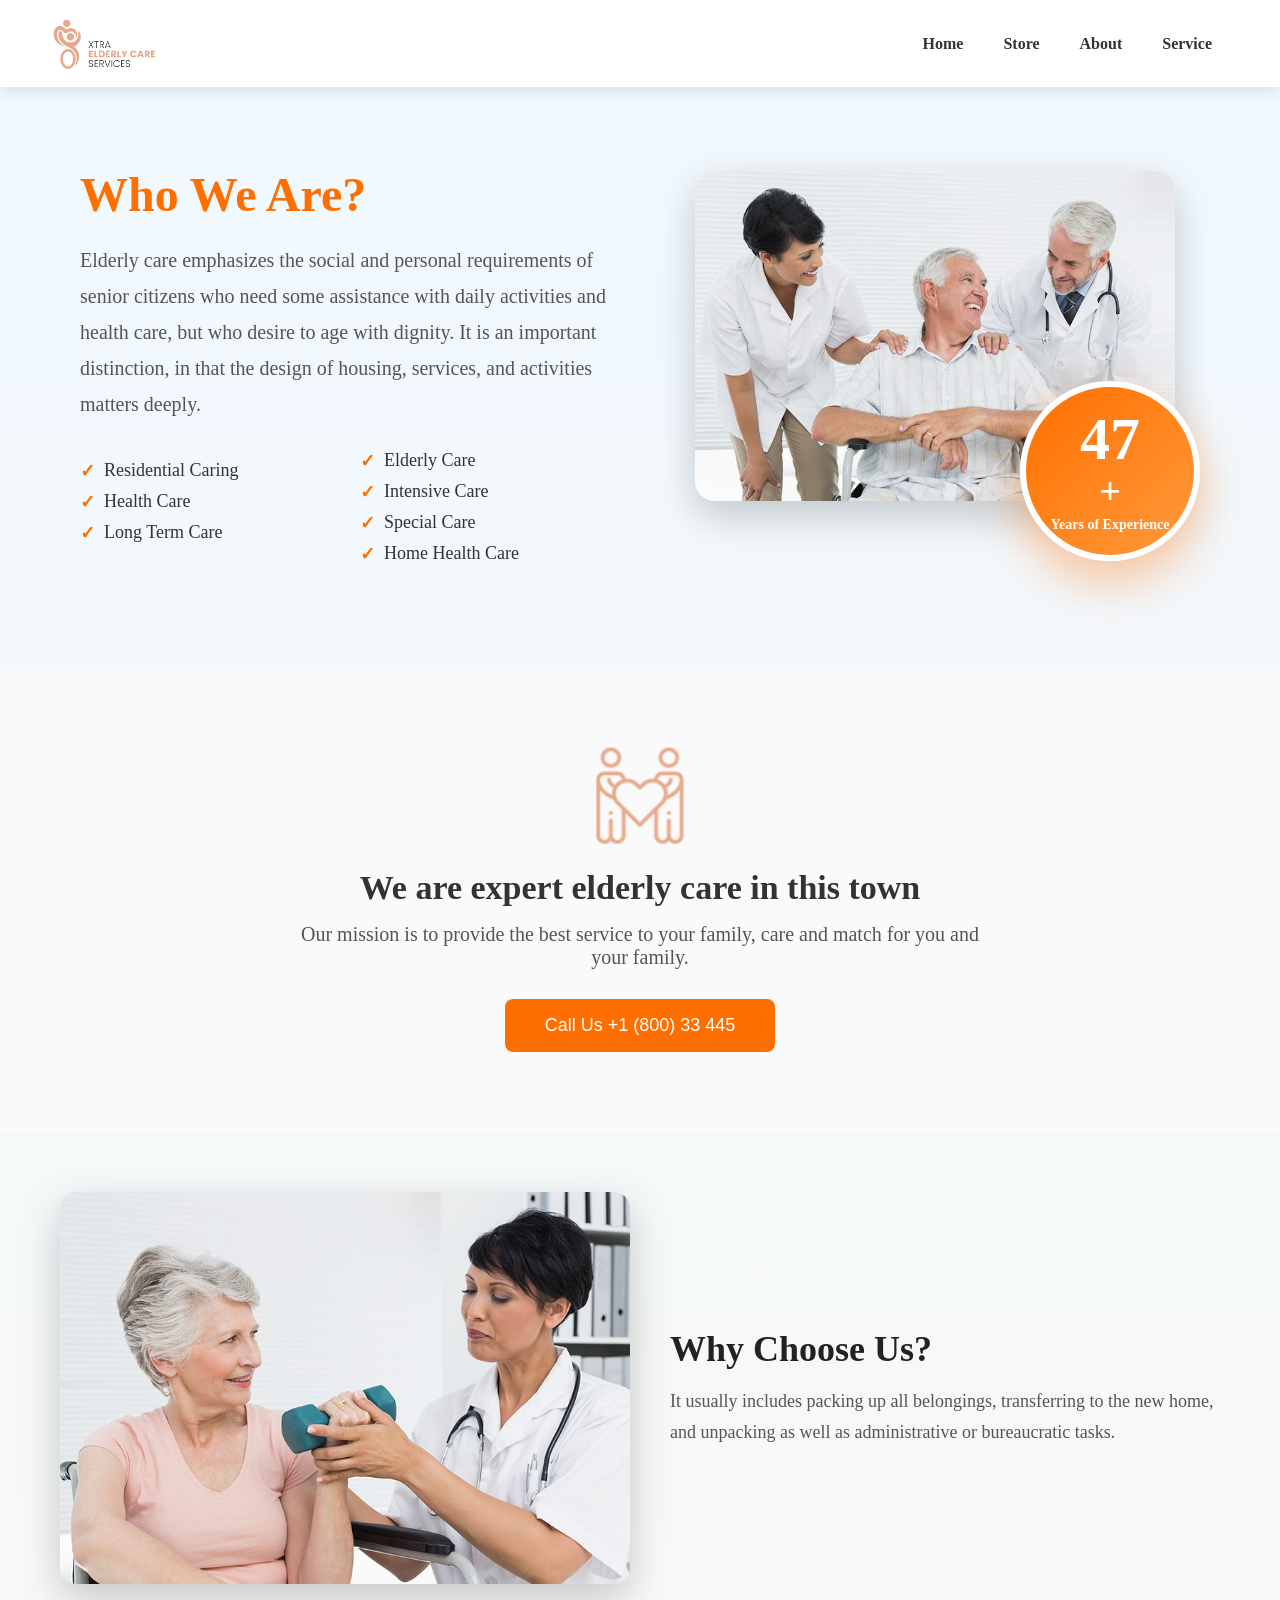
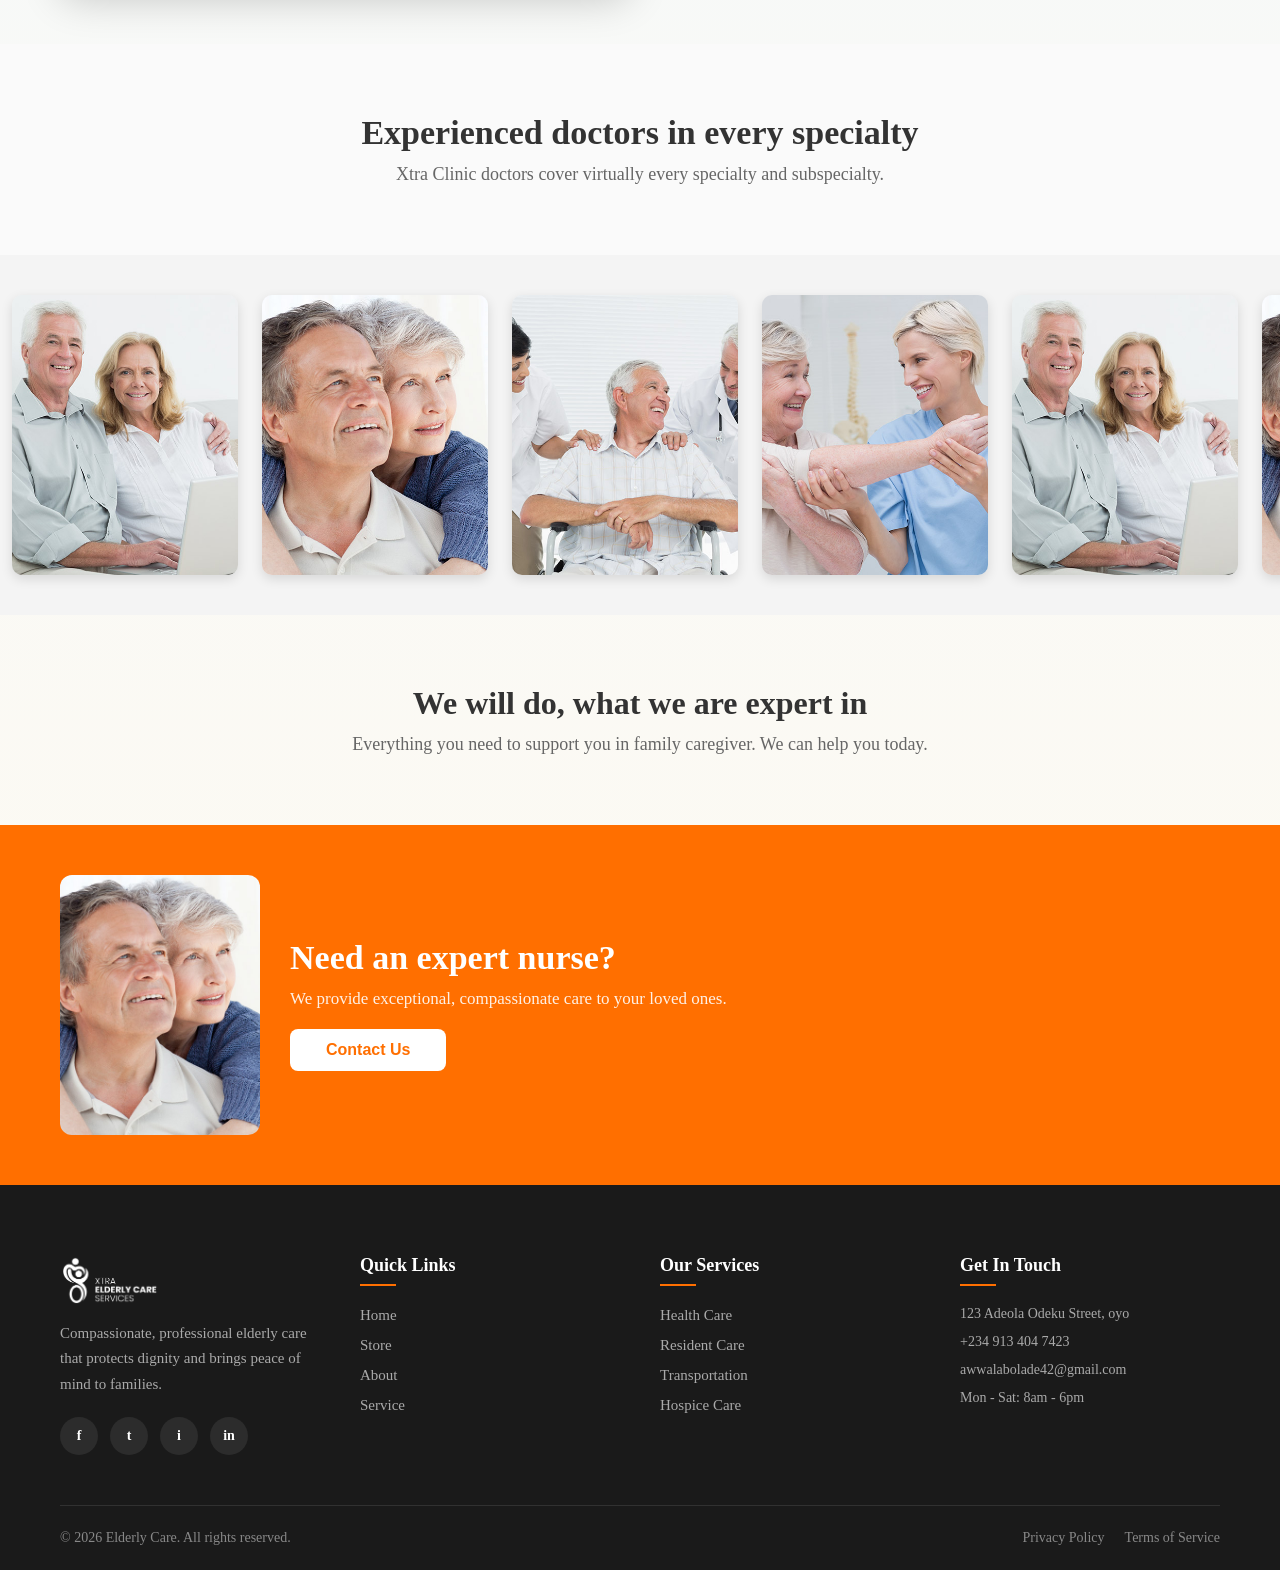
<file: about.html>
<!DOCTYPE html>
<html lang="en">
<head>
    <meta charset="UTF-8">
    <meta name="viewport" content="width=device-width, initial-scale=1.0">
    <title>About Us - Elderly Care</title>
    <link rel="stylesheet" href="about.css">
</head>
<body>

    <!-- Navbar -->
    <nav class="navbar">
        <img src="asset/logo.png" alt="Logo" class="logo">
        <button class="menu-toggle" aria-label="Toggle menu">&#9776;</button>
        <div class="nav-links">
            <a href="./index.html">Home</a>
            <a href="./store.html">Store</a>
            <a href="./about.html">About</a>
            <a href="./service.html">Service</a>
        </div>
    </nav>

    <!-- About Section -->
    <section class="about_sec">
        <div class="about_content">
            <h2>Who We Are?</h2>
            <p>
                Elderly care emphasizes the social and personal requirements of senior citizens who need some assistance with daily activities and health care, but who desire to age with dignity.
                It is an important distinction, in that the design of housing, services, and activities matters deeply.
            </p>
            <ul class="services-list">
                <li>Residential Caring</li>
                <li>Health Care</li>
                <li>Long Term Care</li>
                <li>Elderly Care</li>
                <li>Intensive Care</li>
                <li>Special Care</li>
                <li>Home Health Care</li>
            </ul>
        </div>

        <!-- Image + Badge -->
        <div class="about_image_wrapper">
            <img src="asset/p10.jpg" alt="Elderly Care Team" class="about_img">
            <div class="years_badge">
                <span class="years_number">47</span><span class="plus">+</span>
                <p>Years of Experience</p>
            </div>
        </div>
    </section>

    <!-- Expert Section -->
    <section class="expert">
        <img src="asset/icon11.png" alt="Expert Icon">
        <h1>We are expert elderly care in this town</h1>
        <p>Our mission is to provide the best service to your family, care and match for you and your family.</p>
        <button class="call-btn">Call Us +1 (800) 33 445</button>
    </section>

    <!-- Why Choose Us -->
    <div class="choose_for_us">
        <div class="choose_img">
            <img src="asset/p9.jpg" alt="Why Choose Us">
        </div>
        <div class="choose_text">
            <h1>Why Choose Us?</h1>
            <p>It usually includes packing up all belongings, transferring to the new home, and unpacking as well as administrative or bureaucratic tasks.</p>
        </div>
    </div>

    <!-- Experienced Doctors -->
    <div class="doctor_section">
        <h1>Experienced doctors in every specialty</h1>
        <p>Xtra Clinic doctors cover virtually every specialty and subspecialty.</p>
    </div>

    <!-- Scrolling Album -->
    <div class="album_container">
        <div class="album_track">
            <div class="album_item"><img src="asset/p7.jpg" alt="Care 1"></div>
            <div class="album_item"><img src="asset/p8.jpg" alt="Care 2"></div>
            <div class="album_item"><img src="asset/p10.jpg" alt="Care 3"></div>
            <div class="album_item"><img src="asset/p5.jpg" alt="Care 4"></div>
            <!-- Duplicated for seamless loop -->
            <div class="album_item"><img src="asset/p7.jpg" alt="Care 1"></div>
            <div class="album_item"><img src="asset/p8.jpg" alt="Care 2"></div>
            <div class="album_item"><img src="asset/p10.jpg" alt="Care 3"></div>
            <div class="album_item"><img src="asset/p5.jpg" alt="Care 4"></div>
        </div>
    </div>

    <!-- We Are Expert -->
    <section class="we_o_expert">
        <h1>We will do, what we are expert in</h1>
        <p>Everything you need to support you in family caregiver. We can help you today.</p>
    </section>

    <!-- Expert Nurse CTA -->
    <div class="expert_nurse">
        <img src="asset/p8.jpg" alt="Expert Nurse">
        <div class="expert_header">
            <h2>Need an expert nurse?</h2>
            <p>We provide exceptional, compassionate care to your loved ones.</p>
            <button>Contact Us</button>
        </div>
    </div>

    <!-- Footer -->
    <footer class="site-footer">
        <div class="footer-top">
            <div class="footer-col footer-brand">
                <img src="asset/logo.png" alt="Logo" class="footer-logo">
                <p>Compassionate, professional elderly care that protects dignity and brings peace of mind to families.</p>
                <div class="footer-social">
                    <a href="#" aria-label="Facebook">f</a>
                    <a href="#" aria-label="Twitter">t</a>
                    <a href="#" aria-label="Instagram">i</a>
                    <a href="#" aria-label="LinkedIn">in</a>
                </div>
            </div>

            <div class="footer-col">
                <h3>Quick Links</h3>
                <ul>
                    <li><a href="./index.html">Home</a></li>
                    <li><a href="./store.html">Store</a></li>
                    <li><a href="./about.html">About</a></li>
                    <li><a href="./service.html">Service</a></li>
                </ul>
            </div>

            <div class="footer-col">
                <h3>Our Services</h3>
                <ul>
                    <li><a href="#">Health Care</a></li>
                    <li><a href="#">Resident Care</a></li>
                    <li><a href="#">Transportation</a></li>
                    <li><a href="#">Hospice Care</a></li>
                </ul>
            </div>

            <div class="footer-col">
                <h3>Get In Touch</h3>
                <ul class="footer-contact">
                     <li> 123 Adeola Odeku Street, oyo</li>
                    <li> +234 913 404 7423</li>
                    <li> awwalabolade42@gmail.com</li>
                    <li> Mon - Sat: 8am - 6pm</li>
                </ul>
            </div>
        </div>

        <div class="footer-bottom">
            <p>&copy; <span id="year"></span> Elderly Care. All rights reserved.</p>
            <div class="footer-legal">
                <a href="#">Privacy Policy</a>
                <a href="#">Terms of Service</a>
            </div>
        </div>
    </footer>

    <script>
        // Mobile menu toggle
        document.getElementById('year').textContent = new Date().getFullYear();
        const toggle = document.querySelector('.menu-toggle');
        const navLinks = document.querySelector('.nav-links');
        toggle.addEventListener('click', () => navLinks.classList.toggle('open'));
    </script>


</body>
</html>
</file>
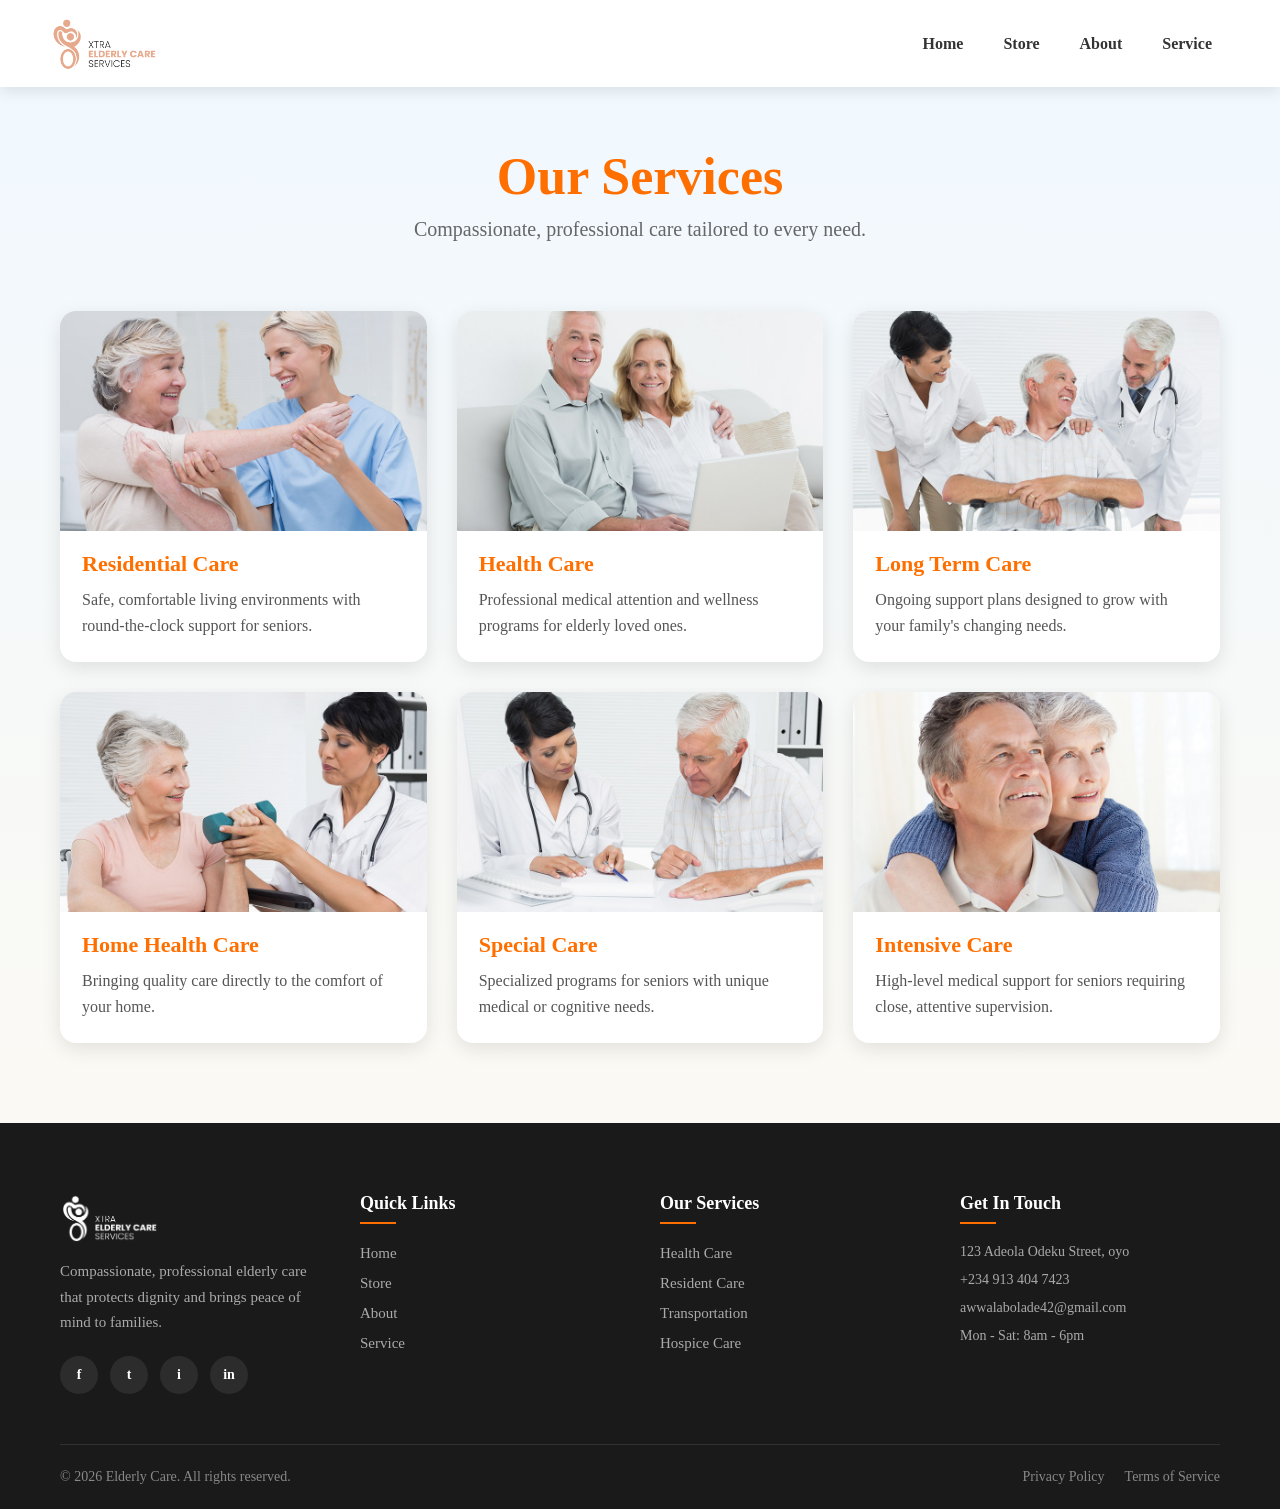
<file: service.html>
<!DOCTYPE html>
<html lang="en">
<head>
    <meta charset="UTF-8">
    <meta name="viewport" content="width=device-width, initial-scale=1.0">
    <title>Services - Elderly Care</title>
    <link rel="stylesheet" href="./service.css">
</head>
<body>

    <!-- Navbar -->
    <nav class="navbar">
        <img src="asset/logo.png" alt="Logo" class="logo">
        <button class="menu-toggle" aria-label="Toggle menu">&#9776;</button>
        <div class="nav-links">
            <a href="./index.html">Home</a>
            <a href="./store.html">Store</a>
            <a href="./about.html">About</a>
            <a href="./service.html">Service</a>
        </div>
    </nav>

    <!-- Page Header -->
    <div class="page-header">
        <h1>Our Services</h1>
        <p>Compassionate, professional care tailored to every need.</p>
    </div>

    <!-- Service Cards Grid -->
    <section class="services_section">

        <div class="service_card">
            <div class="service_img">
                <img src="asset/p5.jpg" alt="Residential Care">
            </div>
            <div class="service_info">
                <h2>Residential Care</h2>
                <p>Safe, comfortable living environments with round-the-clock support for seniors.</p>
            </div>
        </div>

        <div class="service_card">
            <div class="service_img">
                <img src="asset/p7.jpg" alt="Health Care">
            </div>
            <div class="service_info">
                <h2>Health Care</h2>
                <p>Professional medical attention and wellness programs for elderly loved ones.</p>
            </div>
        </div>

        <div class="service_card">
            <div class="service_img">
                <img src="asset/p10.jpg" alt="Long Term Care">
            </div>
            <div class="service_info">
                <h2>Long Term Care</h2>
                <p>Ongoing support plans designed to grow with your family's changing needs.</p>
            </div>
        </div>

        <div class="service_card">
            <div class="service_img">
                <img src="asset/p9.jpg" alt="Home Health Care">
            </div>
            <div class="service_info">
                <h2>Home Health Care</h2>
                <p>Bringing quality care directly to the comfort of your home.</p>
            </div>
        </div>

        <div class="service_card">
            <div class="service_img">
                <img src="asset/p6.jpg" alt="Special Care">
            </div>
            <div class="service_info">
                <h2>Special Care</h2>
                <p>Specialized programs for seniors with unique medical or cognitive needs.</p>
            </div>
        </div>

        <div class="service_card">
            <div class="service_img">
                <img src="asset/p8.jpg" alt="Intensive Care">
            </div>
            <div class="service_info">
                <h2>Intensive Care</h2>
                <p>High-level medical support for seniors requiring close, attentive supervision.</p>
            </div>
        </div>

    </section>

    <!-- Expert Nurse CTA -->
    <!-- Footer -->
    <footer class="site-footer">
        <div class="footer-top">
            <div class="footer-col footer-brand">
                <img src="asset/logo.png" alt="Logo" class="footer-logo">
                <p>Compassionate, professional elderly care that protects dignity and brings peace of mind to families.</p>
                <div class="footer-social">
                    <a href="#" aria-label="Facebook">f</a>
                    <a href="#" aria-label="Twitter">t</a>
                    <a href="#" aria-label="Instagram">i</a>
                    <a href="#" aria-label="LinkedIn">in</a>
                </div>
            </div>

            <div class="footer-col">
                <h3>Quick Links</h3>
                <ul>
                    <li><a href="./index.html">Home</a></li>
                    <li><a href="./store.html">Store</a></li>
                    <li><a href="./about.html">About</a></li>
                    <li><a href="./service.html">Service</a></li>
                </ul>
            </div>

            <div class="footer-col">
                <h3>Our Services</h3>
                <ul>
                    <li><a href="#">Health Care</a></li>
                    <li><a href="#">Resident Care</a></li>
                    <li><a href="#">Transportation</a></li>
                    <li><a href="#">Hospice Care</a></li>
                </ul>
            </div>

            <div class="footer-col">
                <h3>Get In Touch</h3>
                <ul class="footer-contact">
                     <li> 123 Adeola Odeku Street, oyo</li>
                    <li> +234 913 404 7423</li>
                    <li> awwalabolade42@gmail.com</li>
                    <li> Mon - Sat: 8am - 6pm</li>
                </ul>
            </div>
        </div>

        <div class="footer-bottom">
            <p>&copy; <span id="year"></span> Elderly Care. All rights reserved.</p>
            <div class="footer-legal">
                <a href="#">Privacy Policy</a>
                <a href="#">Terms of Service</a>
            </div>
        </div>
    </footer>

    <script>
        // Mobile menu toggle
        document.getElementById('year').textContent = new Date().getFullYear();
        const toggle = document.querySelector('.menu-toggle');
        const navLinks = document.querySelector('.nav-links');
        toggle.addEventListener('click', () => navLinks.classList.toggle('open'));
    </script>


    
</body>
</html>
</file>
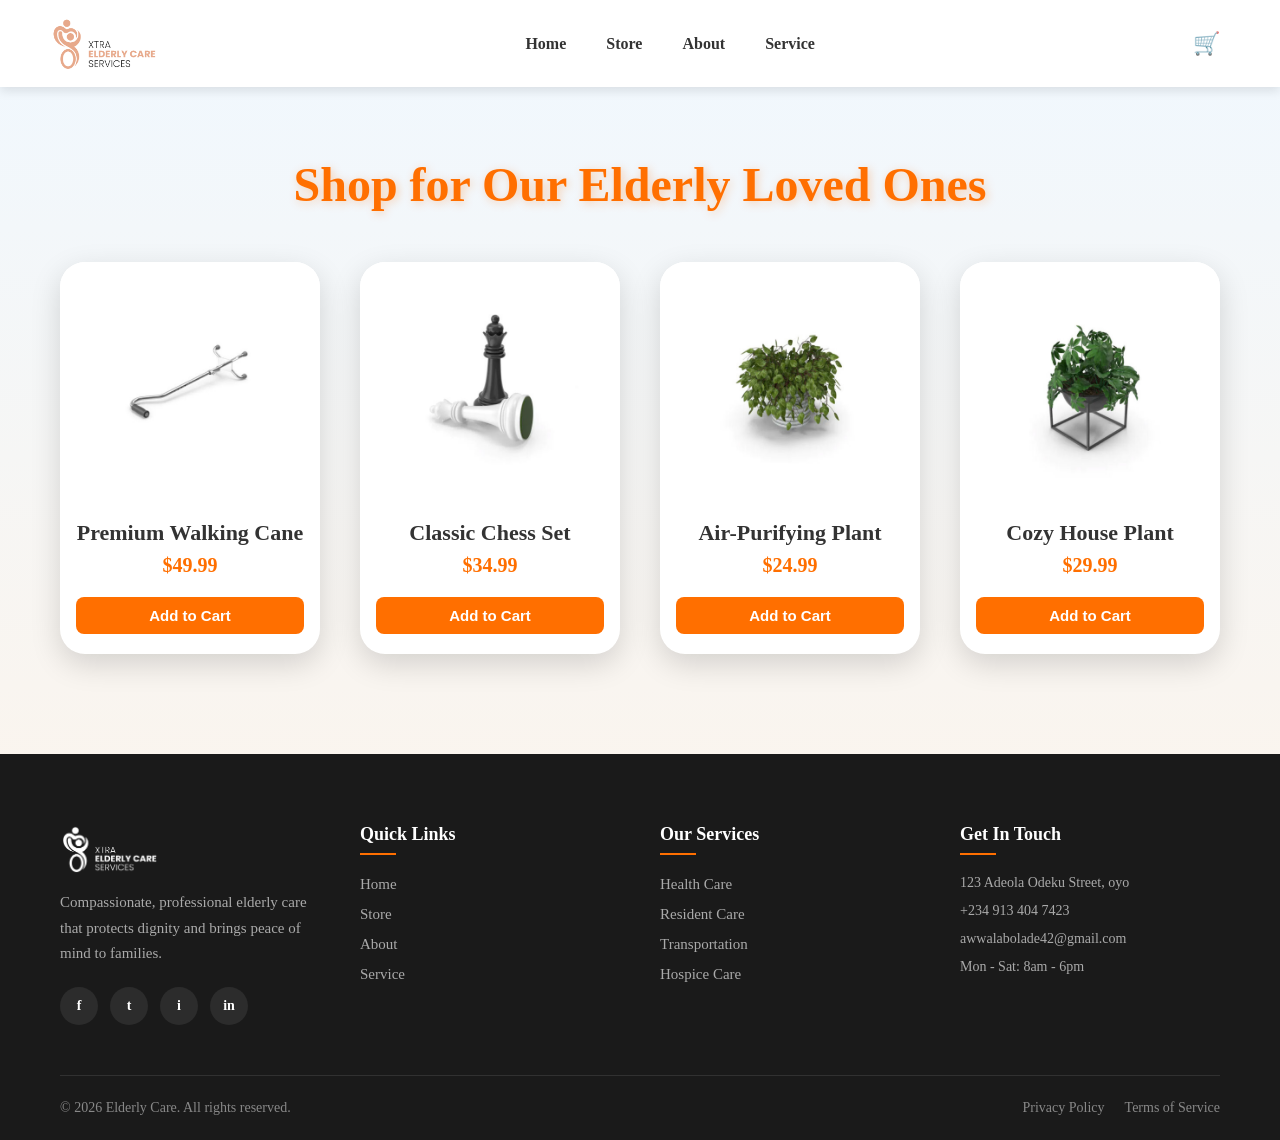
<file: store.html>
<!DOCTYPE html>
<html lang="en">
<head>
    <meta charset="UTF-8">
    <meta name="viewport" content="width=device-width, initial-scale=1.0">
    <title>Elderly Care Shop</title>
    <link rel="stylesheet" href="./store.css">
</head>
<body>

    <!-- Navbar -->
    <nav class="navbar">
        <img src="asset/logo.png" alt="Logo" class="logo">
        <button class="menu-toggle" aria-label="Toggle menu">&#9776;</button>
        <div class="nav-links">
            <a href="./index.html">Home</a>
            <a href="./store.html">Store</a>
            <a href="./about.html">About</a>
            <a href="./service.html">Service</a>
        </div>
        <button class="cart-toggle" id="cartToggle" aria-label="View cart">
            🛒 <span class="cart-count" id="cartCount">0</span>
        </button>
    </nav>

    <!-- Cart Drawer -->
    <div class="cart-overlay" id="cartOverlay"></div>
    <aside class="cart-drawer" id="cartDrawer">
        <div class="cart-header">
            <h2>Your Cart</h2>
            <button class="cart-close" id="cartClose" aria-label="Close cart">&times;</button>
        </div>
        <div class="cart-items" id="cartItems">
            <p class="cart-empty" id="cartEmpty">Your cart is empty.</p>
        </div>
        <div class="cart-footer">
            <div class="cart-total-row">
                <span>Total</span>
                <span id="cartTotal">$0.00</span>
            </div>
            <button class="checkout-btn" id="checkoutBtn">Checkout via WhatsApp</button>
        </div>
    </aside>

    <!-- Shop Section -->
    <section class="shoping">
        <h1 class="shop-title">Shop for Our Elderly Loved Ones</h1>

        <div class="products-grid">
            <!-- Product 1 -->
            <div class="product-card animate-bounce-in" style="animation-delay: 0.2s;"
                 data-id="cane" data-name="Premium Walking Cane" data-price="49.99">
                <div class="product-image">
                    <img src="asset/cane_for_working.jpg" alt="Walking Cane">
                </div>
                <p class="product-name">Premium Walking Cane</p>
                <p class="product-price">$49.99</p>
                <button class="add-to-cart-btn">Add to Cart</button>
            </div>

            <!-- Product 2 -->
            <div class="product-card animate-bounce-in" style="animation-delay: 0.4s;"
                 data-id="chess" data-name="Classic Chess Set" data-price="34.99">
                <div class="product-image">
                    <img src="asset/chess shop.jpg" alt="Chess Set">
                </div>
                <p class="product-name">Classic Chess Set</p>
                <p class="product-price">$34.99</p>
                <button class="add-to-cart-btn">Add to Cart</button>
            </div>

            <!-- Product 3 -->
            <div class="product-card animate-bounce-in" style="animation-delay: 0.6s;"
                 data-id="plant-green" data-name="Air-Purifying Plant" data-price="24.99">
                <div class="product-image">
                    <img src="asset/Green plant.jpg" alt="Green Plant">
                </div>
                <p class="product-name">Air-Purifying Plant</p>
                <p class="product-price">$24.99</p>
                <button class="add-to-cart-btn">Add to Cart</button>
            </div>

            <!-- Product 4 -->
            <div class="product-card animate-bounce-in" style="animation-delay: 0.8s;"
                 data-id="plant-house" data-name="Cozy House Plant" data-price="29.99">
                <div class="product-image">
                    <img src="asset/House_plant.jpg" alt="House Plant">
                </div>
                <p class="product-name">Cozy House Plant</p>
                <p class="product-price">$29.99</p>
                <button class="add-to-cart-btn">Add to Cart</button>
            </div>
        </div>
    </section>

    <!-- Toast -->
    <div class="cart-toast" id="cartToast">Added to cart</div>

    <!-- Footer -->
    <footer class="site-footer">
        <div class="footer-top">
            <div class="footer-col footer-brand">
                <img src="asset/logo.png" alt="Logo" class="footer-logo">
                <p>Compassionate, professional elderly care that protects dignity and brings peace of mind to families.</p>
                <div class="footer-social">
                    <a href="#" aria-label="Facebook">f</a>
                    <a href="#" aria-label="Twitter">t</a>
                    <a href="#" aria-label="Instagram">i</a>
                    <a href="#" aria-label="LinkedIn">in</a>
                </div>
            </div>

            <div class="footer-col">
                <h3>Quick Links</h3>
                <ul>
                    <li><a href="./index.html">Home</a></li>
                    <li><a href="./store.html">Store</a></li>
                    <li><a href="./about.html">About</a></li>
                    <li><a href="./service.html">Service</a></li>
                </ul>
            </div>

            <div class="footer-col">
                <h3>Our Services</h3>
                <ul>
                    <li><a href="#">Health Care</a></li>
                    <li><a href="#">Resident Care</a></li>
                    <li><a href="#">Transportation</a></li>
                    <li><a href="#">Hospice Care</a></li>
                </ul>
            </div>

            <div class="footer-col">
                <h3>Get In Touch</h3>
                <ul class="footer-contact">
                     <li> 123 Adeola Odeku Street, oyo</li>
                    <li> +234 913 404 7423</li>
                    <li> awwalabolade42@gmail.com</li>
                    <li> Mon - Sat: 8am - 6pm</li>
                </ul>
            </div>
        </div>

        <div class="footer-bottom">
            <p>&copy; <span id="year"></span> Elderly Care. All rights reserved.</p>
            <div class="footer-legal">
                <a href="#">Privacy Policy</a>
                <a href="#">Terms of Service</a>
            </div>
        </div>
    </footer>

    <script>
        // Mobile menu toggle
        document.getElementById('year').textContent = new Date().getFullYear();
        const toggle = document.querySelector('.menu-toggle');
        const navLinks = document.querySelector('.nav-links');
        toggle.addEventListener('click', () => navLinks.classList.toggle('open'));

        // ===== CART LOGIC =====
        const CART_KEY = 'elderlycare_cart';
        const WHATSAPP_NUMBER = '2348000000000'; // replace with your real WhatsApp number

        function getCart() {
            try {
                return JSON.parse(localStorage.getItem(CART_KEY)) || [];
            } catch {
                return [];
            }
        }

        function saveCart(cart) {
            localStorage.setItem(CART_KEY, JSON.stringify(cart));
        }

        function addToCart(id, name, price) {
            const cart = getCart();
            const existing = cart.find(item => item.id === id);
            if (existing) {
                existing.qty += 1;
            } else {
                cart.push({ id, name, price, qty: 1 });
            }
            saveCart(cart);
            renderCart();
            showToast(`${name} added to cart`);
        }

        function updateQty(id, delta) {
            const cart = getCart();
            const item = cart.find(i => i.id === id);
            if (!item) return;
            item.qty += delta;
            if (item.qty <= 0) {
                saveCart(cart.filter(i => i.id !== id));
            } else {
                saveCart(cart);
            }
            renderCart();
        }

        function removeItem(id) {
            saveCart(getCart().filter(i => i.id !== id));
            renderCart();
        }

        function renderCart() {
            const cart = getCart();
            const cartItems = document.getElementById('cartItems');
            const cartEmpty = document.getElementById('cartEmpty');
            const cartCount = document.getElementById('cartCount');
            const cartTotal = document.getElementById('cartTotal');

            const totalQty = cart.reduce((sum, i) => sum + i.qty, 0);
            cartCount.textContent = totalQty;
            cartCount.style.display = totalQty > 0 ? 'inline-flex' : 'none';

            if (cart.length === 0) {
                cartItems.innerHTML = '';
                cartEmpty.style.display = 'block';
                cartTotal.textContent = '$0.00';
                return;
            }

            cartEmpty.style.display = 'none';
            let total = 0;
            cartItems.innerHTML = cart.map(item => {
                const lineTotal = item.price * item.qty;
                total += lineTotal;
                return `
                    <div class="cart-item">
                        <div class="cart-item-info">
                            <p class="cart-item-name">${item.name}</p>
                            <p class="cart-item-price">$${item.price.toFixed(2)}</p>
                        </div>
                        <div class="cart-item-controls">
                            <button class="qty-btn" onclick="updateQty('${item.id}', -1)">−</button>
                            <span class="qty-value">${item.qty}</span>
                            <button class="qty-btn" onclick="updateQty('${item.id}', 1)">+</button>
                            <button class="remove-btn" onclick="removeItem('${item.id}')" aria-label="Remove">🗑</button>
                        </div>
                    </div>
                `;
            }).join('');

            cartTotal.textContent = `$${total.toFixed(2)}`;
        }

        function showToast(message) {
            const toast = document.getElementById('cartToast');
            toast.textContent = message;
            toast.classList.add('show');
            clearTimeout(showToast._t);
            showToast._t = setTimeout(() => toast.classList.remove('show'), 2200);
        }

        // Add to cart buttons
        document.querySelectorAll('.product-card').forEach(card => {
            const btn = card.querySelector('.add-to-cart-btn');
            btn.addEventListener('click', () => {
                addToCart(
                    card.dataset.id,
                    card.dataset.name,
                    parseFloat(card.dataset.price)
                );
            });
        });

        // Cart drawer open/close
        const cartDrawer = document.getElementById('cartDrawer');
        const cartOverlay = document.getElementById('cartOverlay');
        document.getElementById('cartToggle').addEventListener('click', () => {
            cartDrawer.classList.add('open');
            cartOverlay.classList.add('open');
        });
        function closeCart() {
            cartDrawer.classList.remove('open');
            cartOverlay.classList.remove('open');
        }
        document.getElementById('cartClose').addEventListener('click', closeCart);
        cartOverlay.addEventListener('click', closeCart);

        // Checkout via WhatsApp
        document.getElementById('checkoutBtn').addEventListener('click', () => {
            const cart = getCart();
            if (cart.length === 0) {
                showToast('Your cart is empty');
                return;
            }
            let message = "Hello! I'd like to order:%0A";
            let total = 0;
            cart.forEach(item => {
                const lineTotal = item.price * item.qty;
                total += lineTotal;
                message += `- ${item.name} x${item.qty} ($${lineTotal.toFixed(2)})%0A`;
            });
            message += `%0ATotal: $${total.toFixed(2)}`;
            window.open(`https://wa.me/${WHATSAPP_NUMBER}?text=${message}`, '_blank');
        });

        // Init
        renderCart();
    </script>

</body>
</html>
</file>
<file: about.css>
/* =====================
   Reset & Base
===================== */
* {
    margin: 0;
    padding: 0;
    box-sizing: border-box;
}

body {
    font-family: Georgia, serif;
    background: linear-gradient(to bottom, #f0f8ff, #fffaf0);
    min-height: 100vh;
    color: #333;
}

img {
    max-width: 100%;
    display: block;
}

/* =====================
   Navbar
===================== */
.navbar {
    display: flex;
    justify-content: space-between;
    align-items: center;
    padding: 16px 50px;
    background: rgba(255, 255, 255, 0.97);
    box-shadow: 0 4px 15px rgba(0,0,0,0.1);
    position: sticky;
    top: 0;
    width: 100%;
    z-index: 1000;
    flex-wrap: wrap;
}

.logo {
    height: 55px;
    width: auto;
}

.menu-toggle {
    display: none;
    background: none;
    border: none;
    font-size: 26px;
    cursor: pointer;
    color: #333;
}

.nav-links a {
    text-decoration: none;
    color: #333;
    margin: 0 18px;
    font-weight: bold;
    font-size: 16px;
    transition: color 0.3s;
}

.nav-links a:hover {
    color: #ff6f00;
}

/* =====================
   About Section
===================== */
.about_sec {
    display: flex;
    align-items: center;
    justify-content: space-between;
    padding: 80px 80px 100px;
    gap: 60px;
    max-width: 1400px;
    margin: 0 auto;
    flex-wrap: wrap;
}

.about_content {
    flex: 1 1 300px;
}

.about_content h2 {
    font-size: clamp(28px, 4vw, 48px);
    color: #ff6f00;
    margin-bottom: 20px;
}

.about_content p {
    font-size: clamp(15px, 1.8vw, 20px);
    line-height: 1.8;
    margin-bottom: 28px;
    color: #555;
}

.services-list {
    list-style: none;
    columns: 2;
    column-gap: 30px;
}

.services-list li {
    font-size: clamp(14px, 1.5vw, 18px);
    margin: 10px 0;
    padding-left: 24px;
    position: relative;
}

.services-list li::before {
    content: "✓";
    color: #ff6f00;
    position: absolute;
    left: 0;
    font-weight: bold;
}

/* =====================
   Image + Badge
===================== */
.about_image_wrapper {
    flex: 1 1 300px;
    position: relative;
    display: flex;
    justify-content: center;
    align-items: center;
    padding-bottom: 60px;
}

.about_img {
    width: 100%;
    max-width: 480px;
    border-radius: 20px;
    box-shadow: 0 15px 40px rgba(0,0,0,0.2);
}

.years_badge {
    position: absolute;
    bottom: 0;
    right: 0;
    background: linear-gradient(135deg, #ff6f00, #ff9a3c);
    color: white;
    width: 180px;
    height: 180px;
    border-radius: 50%;
    display: flex;
    flex-direction: column;
    justify-content: center;
    align-items: center;
    box-shadow: 0 20px 50px rgba(255, 111, 0, 0.4);
    border: 6px solid white;
    animation: float 6s ease-in-out infinite, shine 4s linear infinite;
    text-align: center;
}

.years_number {
    font-size: clamp(36px, 5vw, 60px);
    font-weight: bold;
    line-height: 1;
}

.plus {
    font-size: clamp(24px, 3vw, 38px);
    font-weight: bold;
}

.years_badge p {
    font-size: clamp(11px, 1.2vw, 14px);
    font-weight: bold;
    margin-top: 4px;
}

.about_image_wrapper:hover .years_badge {
    animation: float 4s ease-in-out infinite, heartbeat 1.5s ease-in-out infinite;
}

/* =====================
   Expert Section
===================== */
.expert {
    text-align: center;
    padding: 80px 30px;
    background: #fafafa;
}

.expert img {
    width: 100px;
    height: 100px;
    object-fit: contain;
    margin: 0 auto 24px;
}

.expert h1 {
    font-size: clamp(20px, 3.5vw, 34px);
    margin-bottom: 16px;
}

.expert p {
    font-size: clamp(15px, 1.8vw, 20px);
    max-width: 700px;
    margin: 0 auto 30px;
    color: #555;
}

.call-btn {
    padding: 16px 40px;
    font-size: clamp(15px, 1.8vw, 18px);
    background: #ff6f00;
    color: #fff;
    border: none;
    border-radius: 8px;
    cursor: pointer;
    transition: background 0.3s, transform 0.2s;
    width: auto;
    max-width: 100%;
}

.call-btn:hover {
    background: #e05e00;
    transform: translateY(-2px);
}

/* =====================
   Why Choose Us
===================== */
.choose_for_us {
    display: flex;
    flex-wrap: wrap;
    align-items: center;
    gap: 40px;
    padding: 60px 60px;
}

.choose_img {
    flex: 1 1 280px;
}

.choose_img img {
    width: 100%;
    max-height: 480px;
    object-fit: cover;
    border-radius: 16px;
    box-shadow: 0 15px 40px rgba(0,0,0,0.2);
}

.choose_text {
    flex: 1 1 260px;
}

.choose_text h1 {
    font-size: clamp(22px, 3.5vw, 36px);
    margin-bottom: 16px;
    color: #222;
}

.choose_text p {
    font-size: clamp(14px, 1.6vw, 18px);
    color: #555;
    line-height: 1.7;
}

/* =====================
   Doctor Section
===================== */
.doctor_section {
    text-align: center;
    padding: 70px 30px;
    background: #fafafa;
}

.doctor_section h1 {
    font-size: clamp(20px, 3.5vw, 34px);
    margin-bottom: 12px;
}

.doctor_section p {
    font-size: clamp(14px, 1.6vw, 18px);
    color: #666;
}

/* =====================
   Scrolling Album
===================== */
.album_container {
    overflow: hidden;
    padding: 40px 0;
    background: #f4f4f4;
    width: 100%;
}

.album_track {
    display: flex;
    width: calc(250px * 8);
    animation: scroll 20s linear infinite;
}

.album_container:hover .album_track {
    animation-play-state: paused;
}

.album_item {
    width: 250px;
    height: 280px;
    padding: 0 12px;
    flex-shrink: 0;
}

.album_item img {
    width: 100%;
    height: 100%;
    object-fit: cover;
    border-radius: 10px;
    box-shadow: 0 4px 12px rgba(0,0,0,0.12);
}

/* =====================
   We Are Expert
===================== */
.we_o_expert {
    text-align: center;
    padding: 70px 30px;
}

.we_o_expert h1 {
    font-size: clamp(20px, 3.5vw, 32px);
    margin-bottom: 12px;
}

.we_o_expert p {
    font-size: clamp(14px, 1.6vw, 18px);
    color: #666;
}

/* =====================
   Expert Nurse CTA
===================== */
.expert_nurse {
    display: flex;
    flex-wrap: wrap;
    align-items: center;
    gap: 30px;
    background-color: #ff6f00;
    padding: 50px 60px;
}

.expert_nurse img {
    width: 200px;
    height: 260px;
    object-fit: cover;
    border-radius: 12px;
    flex-shrink: 0;
}

.expert_header {
    flex: 1 1 200px;
    color: #fff;
}

.expert_header h2 {
    font-size: clamp(22px, 3.5vw, 34px);
    margin-bottom: 12px;
}

.expert_header p {
    font-size: clamp(14px, 1.6vw, 17px);
    margin-bottom: 20px;
    opacity: 0.9;
}

.expert_header button {
    padding: 12px 36px;
    background: #fff;
    color: #ff6f00;
    border: none;
    border-radius: 8px;
    font-size: 16px;
    font-weight: bold;
    cursor: pointer;
    transition: background 0.3s, color 0.3s;
}

.expert_header button:hover {
    background: #333;
    color: #fff;
}

/* =====================
   Animations
===================== */
@keyframes float {
    0%, 100% { transform: translateY(0); }
    50%       { transform: translateY(-14px); }
}

@keyframes heartbeat {
    0%, 100% { transform: scale(1); }
    50%       { transform: scale(1.06); }
}

@keyframes shine {
    0%        { box-shadow: 0 20px 50px rgba(255, 111, 0, 0.4); }
    50%       { box-shadow: 0 20px 70px rgba(255, 111, 0, 0.65); }
    100%      { box-shadow: 0 20px 50px rgba(255, 111, 0, 0.4); }
}

@keyframes scroll {
    0%   { transform: translateX(0); }
    100% { transform: translateX(calc(-250px * 4)); }
}
/* =====================
   Footer
===================== */
.site-footer {
    background: #1a1a1a;
    color: #ccc;
    padding: 70px 60px 0;
}

.footer-top {
    display: flex;
    flex-wrap: wrap;
    gap: 40px;
    max-width: 1200px;
    margin: 0 auto;
    padding-bottom: 50px;
    border-bottom: 1px solid rgba(255,255,255,0.1);
}

.footer-col {
    flex: 1 1 220px;
}

.footer-brand .footer-logo {
    height: 50px;
    margin-bottom: 16px;
    filter: brightness(0) invert(1);
}

.footer-brand p {
    font-size: 15px;
    color: #aaa;
    line-height: 1.7;
    margin-bottom: 20px;
}

.footer-social {
    display: flex;
    gap: 12px;
}

.footer-social a {
    width: 38px;
    height: 38px;
    border-radius: 50%;
    background: rgba(255,255,255,0.08);
    color: #fff;
    display: flex;
    align-items: center;
    justify-content: center;
    text-decoration: none;
    font-size: 14px;
    font-weight: bold;
    transition: background 0.3s, transform 0.3s;
}

.footer-social a:hover {
    background: #ff6f00;
    transform: translateY(-3px);
}

.footer-col h3 {
    color: #fff;
    font-size: 18px;
    margin-bottom: 20px;
    position: relative;
    padding-bottom: 10px;
}

.footer-col h3::after {
    content: "";
    position: absolute;
    left: 0;
    bottom: 0;
    width: 36px;
    height: 2px;
    background: #ff6f00;
}

.footer-col ul {
    list-style: none;
}

.footer-col ul li {
    margin-bottom: 12px;
}

.footer-col ul li a {
    color: #aaa;
    text-decoration: none;
    font-size: 15px;
    transition: color 0.3s, padding-left 0.3s;
}

.footer-col ul li a:hover {
    color: #ff6f00;
    padding-left: 4px;
}

.footer-contact li {
    font-size: 14px;
    color: #aaa;
}

.footer-bottom {
    max-width: 1200px;
    margin: 0 auto;
    display: flex;
    flex-wrap: wrap;
    justify-content: space-between;
    align-items: center;
    gap: 12px;
    padding: 24px 0;
    font-size: 14px;
    color: #888;
}

.footer-legal {
    display: flex;
    gap: 20px;
}

.footer-legal a {
    color: #888;
    text-decoration: none;
    transition: color 0.3s;
}

.footer-legal a:hover {
    color: #ff6f00;
}


/* =====================
   Responsive — Tablet
===================== */
@media (max-width: 1024px) {
    .navbar { padding: 16px 30px; }
    .about_sec { padding: 60px 40px 80px; gap: 40px; }
    .choose_for_us { padding: 50px 30px; }
    .expert_nurse { padding: 40px 30px; }
}

/* =====================
   Responsive — Mobile
===================== */
@media (max-width: 768px) {
    /* Navbar */
    .navbar { padding: 14px 20px; }
    .menu-toggle { display: block; }
    .nav-links {
        display: none;
        width: 100%;
        flex-direction: column;
        align-items: center;
        gap: 14px;
        padding: 12px 0;
        background: #fff;
    }
    .nav-links.open { display: flex; }
    .nav-links a { margin: 0; font-size: 16px; }

    /* About */
    .about_sec {
        flex-direction: column;
        padding: 50px 24px 70px;
        text-align: center;
        gap: 40px;
    }

    .services-list { columns: 1; text-align: left; }

    .about_image_wrapper {
        width: 100%;
        padding-bottom: 80px;
    }

    .years_badge {
        width: 140px;
        height: 140px;
        right: 10px;
        bottom: 0;
    }

    /* Choose Us */
    .choose_for_us {
        flex-direction: column;
        padding: 40px 24px;
        text-align: center;
    }

    /* Expert Nurse */
    .expert_nurse {
        flex-direction: column;
        padding: 40px 24px;
        align-items: flex-start;
    }

    .expert_nurse img {
        width: 100%;
        height: 220px;
    }

    /* Album — smaller items on mobile */
    .album_item {
        width: 180px;
        height: 220px;
    }

    .album_track { width: calc(180px * 8); }

    @keyframes scroll {
        0%   { transform: translateX(0); }
        100% { transform: translateX(calc(-180px * 4)); }
    }
}

/* =====================
   Responsive — Small phones
===================== */
@media (max-width: 480px) {
    .about_sec { padding: 40px 16px 60px; }
    .expert { padding: 50px 16px; }
    .choose_for_us { padding: 30px 16px; }
    .doctor_section { padding: 50px 16px; }
    .we_o_expert { padding: 50px 16px; }
    .expert_nurse { padding: 30px 16px; }

    .album_item {
        width: 150px;
        height: 190px;
    }

    .album_track { width: calc(150px * 8); }
}
</file>
<file: service.css>
/* =====================
   Reset & Base
===================== */
* {
    margin: 0;
    padding: 0;
    box-sizing: border-box;
}

body {
    font-family: Georgia, serif;
    background: linear-gradient(to bottom, #f0f8ff, #fffaf0);
    min-height: 100vh;
    color: #333;
}

img {
    max-width: 100%;
    display: block;
}

/* =====================
   Navbar
===================== */
.navbar {
    display: flex;
    justify-content: space-between;
    align-items: center;
    padding: 16px 50px;
    background: rgba(255, 255, 255, 0.97);
    box-shadow: 0 4px 15px rgba(0,0,0,0.1);
    position: sticky;
    top: 0;
    width: 100%;
    z-index: 1000;
    flex-wrap: wrap;
}

.logo {
    height: 55px;
    width: auto;
}

.menu-toggle {
    display: none;
    background: none;
    border: none;
    font-size: 26px;
    cursor: pointer;
    color: #333;
}

.nav-links a {
    text-decoration: none;
    color: #333;
    margin: 0 18px;
    font-weight: bold;
    font-size: 16px;
    transition: color 0.3s;
}

.nav-links a:hover {
    color: #ff6f00;
}

/* =====================
   Page Header
===================== */
.page-header {
    text-align: center;
    padding: 60px 24px 30px;
}

.page-header h1 {
    font-size: clamp(28px, 5vw, 52px);
    color: #ff6f00;
    margin-bottom: 12px;
}

.page-header p {
    font-size: clamp(15px, 1.8vw, 20px);
    color: #666;
    max-width: 600px;
    margin: 0 auto;
}

/* =====================
   Services Grid
===================== */
.services_section {
    display: grid;
    grid-template-columns: repeat(auto-fit, minmax(280px, 1fr));
    gap: 30px;
    padding: 40px 60px 80px;
    max-width: 1300px;
    margin: 0 auto;
}

/* =====================
   Service Card
===================== */
.service_card {
    background: #fff;
    border-radius: 16px;
    overflow: hidden;
    box-shadow: 0 6px 20px rgba(0,0,0,0.1);
    transition: transform 0.3s ease, box-shadow 0.3s ease;
}

.service_card:hover {
    transform: translateY(-8px);
    box-shadow: 0 16px 36px rgba(255, 111, 0, 0.2);
}

.service_img {
    width: 100%;
    height: 220px;
    overflow: hidden;
}

.service_img img {
    width: 100%;
    height: 100%;
    object-fit: cover;
    transition: transform 0.5s ease;
}

.service_card:hover .service_img img {
    transform: scale(1.06);
}

.service_info {
    padding: 20px 22px 24px;
}

.service_info h2 {
    font-size: clamp(18px, 2vw, 22px);
    color: #ff6f00;
    margin-bottom: 10px;
}

.service_info p {
    font-size: clamp(14px, 1.5vw, 16px);
    color: #555;
    line-height: 1.6;
}

/* =====================
   Expert Nurse CTA
===================== */
.expert_nurse {
    display: flex;
    flex-wrap: wrap;
    align-items: center;
    gap: 30px;
    background-color: #ff6f00;
    padding: 50px 60px;
}

.expert_nurse img {
    width: 200px;
    height: 260px;
    object-fit: cover;
    border-radius: 12px;
    flex-shrink: 0;
}

.expert_header {
    flex: 1 1 200px;
    color: #fff;
}

.expert_header h2 {
    font-size: clamp(22px, 3.5vw, 34px);
    margin-bottom: 12px;
}

.expert_header p {
    font-size: clamp(14px, 1.6vw, 17px);
    margin-bottom: 24px;
    opacity: 0.9;
}

.expert_header button {
    padding: 12px 36px;
    background: #fff;
    color: #ff6f00;
    border: none;
    border-radius: 8px;
    font-size: 16px;
    font-weight: bold;
    cursor: pointer;
    transition: background 0.3s, color 0.3s;
}

.expert_header button:hover {
    background: #333;
    color: #fff;
}
.site-footer {
    background: #1a1a1a;
    color: #ccc;
    padding: 70px 60px 0;
}

.footer-top {
    display: flex;
    flex-wrap: wrap;
    gap: 40px;
    max-width: 1200px;
    margin: 0 auto;
    padding-bottom: 50px;
    border-bottom: 1px solid rgba(255,255,255,0.1);
}

.footer-col {
    flex: 1 1 220px;
}

.footer-brand .footer-logo {
    height: 50px;
    margin-bottom: 16px;
    filter: brightness(0) invert(1);
}

.footer-brand p {
    font-size: 15px;
    color: #aaa;
    line-height: 1.7;
    margin-bottom: 20px;
}

.footer-social {
    display: flex;
    gap: 12px;
}

.footer-social a {
    width: 38px;
    height: 38px;
    border-radius: 50%;
    background: rgba(255,255,255,0.08);
    color: #fff;
    display: flex;
    align-items: center;
    justify-content: center;
    text-decoration: none;
    font-size: 14px;
    font-weight: bold;
    transition: background 0.3s, transform 0.3s;
}

.footer-social a:hover {
    background: #ff6f00;
    transform: translateY(-3px);
}

.footer-col h3 {
    color: #fff;
    font-size: 18px;
    margin-bottom: 20px;
    position: relative;
    padding-bottom: 10px;
}

.footer-col h3::after {
    content: "";
    position: absolute;
    left: 0;
    bottom: 0;
    width: 36px;
    height: 2px;
    background: #ff6f00;
}

.footer-col ul {
    list-style: none;
}

.footer-col ul li {
    margin-bottom: 12px;
}

.footer-col ul li a {
    color: #aaa;
    text-decoration: none;
    font-size: 15px;
    transition: color 0.3s, padding-left 0.3s;
}

.footer-col ul li a:hover {
    color: #ff6f00;
    padding-left: 4px;
}

.footer-contact li {
    font-size: 14px;
    color: #aaa;
}

.footer-bottom {
    max-width: 1200px;
    margin: 0 auto;
    display: flex;
    flex-wrap: wrap;
    justify-content: space-between;
    align-items: center;
    gap: 12px;
    padding: 24px 0;
    font-size: 14px;
    color: #888;
}

.footer-legal {
    display: flex;
    gap: 20px;
}

.footer-legal a {
    color: #888;
    text-decoration: none;
    transition: color 0.3s;
}

.footer-legal a:hover {
    color: #ff6f00;
}

/* =====================
   Responsive — Tablet
===================== */
@media (max-width: 1024px) {
    .navbar { padding: 16px 30px; }
    .services_section { padding: 30px 30px 60px; gap: 24px; }
    .expert_nurse { padding: 40px 30px; }
}

/* =====================
   Responsive — Mobile
===================== */
@media (max-width: 768px) {
    /* Navbar */
    .navbar { padding: 14px 20px; }
    .menu-toggle { display: block; }
    .nav-links {
        display: none;
        width: 100%;
        flex-direction: column;
        align-items: center;
        gap: 14px;
        padding: 12px 0;
        background: #fff;
    }
    .nav-links.open { display: flex; }
    .nav-links a { margin: 0; font-size: 16px; }

    /* Services */
    .services_section {
        grid-template-columns: 1fr 1fr;
        padding: 24px 20px 50px;
        gap: 18px;
    }

    .service_img { height: 180px; }

    /* CTA */
    .expert_nurse {
        flex-direction: column;
        padding: 40px 24px;
        align-items: flex-start;
    }

    .expert_nurse img {
        width: 100%;
        height: 220px;
    }
}

/* =====================
   Responsive — Small phones
===================== */
@media (max-width: 480px) {
    .page-header { padding: 40px 16px 20px; }

    .services_section {
        grid-template-columns: 1fr;
        padding: 20px 16px 40px;
    }

    .service_img { height: 200px; }
    .expert_nurse { padding: 30px 16px; }
}
</file>
<file: store.css>
/* =====================
   Reset & Base
===================== */
* {
    margin: 0;
    padding: 0;
    box-sizing: border-box;
}

body {
    font-family: Georgia, serif;
    background: linear-gradient(to bottom, #f0f8ff, #fff3e6);
    min-height: 100vh;
}

img {
    max-width: 100%;
    display: block;
}

/* =====================
   Navbar
===================== */
.navbar {
    display: flex;
    justify-content: space-between;
    align-items: center;
    padding: 16px 50px;
    background: rgba(255, 255, 255, 0.97);
    box-shadow: 0 4px 10px rgba(0,0,0,0.1);
    position: sticky;
    top: 0;
    z-index: 1000;
    flex-wrap: wrap;
}

.logo {
    height: 55px;
    width: auto;
}

.menu-toggle {
    display: none;
    background: none;
    border: none;
    font-size: 26px;
    cursor: pointer;
    color: #333;
}

.nav-links a {
    text-decoration: none;
    color: #333;
    margin: 0 18px;
    font-weight: bold;
    font-size: 16px;
    transition: color 0.3s;
}

.nav-links a:hover {
    color: #ff6f00;
}

/* =====================
   Shop Section
===================== */
.shoping {
    padding: 70px 20px 100px;
    text-align: center;
}

.shop-title {
    font-size: clamp(26px, 5vw, 48px);
    color: #ff6f00;
    margin-bottom: 10px;
    text-shadow: 2px 2px 10px rgba(255, 111, 0, 0.3);
    animation: pulse-text 3s infinite;
}

/* =====================
   Products Grid
===================== */
.products-grid {
    display: grid;
    grid-template-columns: repeat(auto-fit, minmax(240px, 1fr));
    gap: 40px;
    margin-top: 50px;
    max-width: 1200px;
    margin-left: auto;
    margin-right: auto;
    padding: 0 20px;
}

/* =====================
   Product Card
===================== */
.product-card {
    background: white;
    border-radius: 25px;
    overflow: hidden;
    box-shadow: 0 10px 30px rgba(0,0,0,0.15);
    transition: all 0.5s ease;
    animation: float 6s ease-in-out infinite;
}

.product-image {
    width: 100%;
    height: 240px;
    overflow: hidden;
    background: #f9f9f9;
}

.product-image img {
    width: 100%;
    height: 100%;
    object-fit: cover;
    transition: transform 0.8s ease;
}

.product-name {
    font-size: clamp(16px, 2vw, 22px);
    font-weight: bold;
    margin: 18px 16px 8px;
    color: #333;
}

.product-price {
    font-size: clamp(15px, 2vw, 20px);
    color: #ff6f00;
    font-weight: bold;
    margin-bottom: 20px;
}

/* =====================
   Hover Effects
===================== */
.product-card:hover {
    transform: translateY(-20px) scale(1.04) !important;
    box-shadow: 0 30px 60px rgba(255, 111, 0, 0.35);
    z-index: 10;
    border: 3px solid #ff6f00;
}

.product-card:hover .product-image img {
    transform: scale(1.15);
    filter: brightness(1.1) saturate(1.4);
}

.product-card:hover .product-name {
    color: #ff6f00;
    animation: shake 0.5s ease;
}

.product-card:hover .product-price {
    animation: bounce 0.8s ease infinite;
}

/* =====================
   Animations
===================== */
@keyframes bounce-in {
    0%   { opacity: 0; transform: scale(0.3) translateY(-80px); }
    60%  { opacity: 1; transform: scale(1.1) translateY(15px); }
    80%  { transform: scale(0.95) translateY(-8px); }
    100% { transform: scale(1) translateY(0); }
}

.animate-bounce-in {
    animation: bounce-in 1.2s ease-out forwards;
}

@keyframes float {
    0%, 100% { transform: translateY(0); }
    50%       { transform: translateY(-14px); }
}

@keyframes pulse-text {
    0%, 100% { transform: scale(1); }
    50%       { transform: scale(1.04); }
}

@keyframes shake {
    0%, 100% { transform: translateX(0); }
    25%       { transform: translateX(-8px); }
    75%       { transform: translateX(8px); }
}

@keyframes bounce {
    0%, 100% { transform: translateY(0); }
    50%       { transform: translateY(-10px); }
}
.site-footer {
    background: #1a1a1a;
    color: #ccc;
    padding: 70px 60px 0;
}
/* =====================
   Cart Toggle Button
===================== */
.cart-toggle {
    position: relative;
    background: none;
    border: none;
    font-size: 22px;
    cursor: pointer;
    padding: 6px 10px;
}

.cart-count {
    position: absolute;
    top: -4px;
    right: -4px;
    background: #ff6f00;
    color: #fff;
    font-size: 11px;
    font-weight: bold;
    min-width: 18px;
    height: 18px;
    border-radius: 50%;
    display: inline-flex;
    align-items: center;
    justify-content: center;
    padding: 0 4px;
}

/* =====================
   Add to Cart Button
===================== */
.add-to-cart-btn {
    display: block;
    width: calc(100% - 32px);
    margin: 0 16px 20px;
    padding: 10px 0;
    background: #ff6f00;
    color: #fff;
    border: none;
    border-radius: 8px;
    font-size: 15px;
    font-weight: bold;
    cursor: pointer;
    transition: background 0.3s, transform 0.2s;
}

.add-to-cart-btn:hover {
    background: #e56300;
    transform: translateY(-2px);
}

.add-to-cart-btn:active {
    transform: translateY(0);
}

/* =====================
   Cart Drawer
===================== */
.cart-overlay {
    position: fixed;
    inset: 0;
    background: rgba(0,0,0,0.4);
    opacity: 0;
    pointer-events: none;
    transition: opacity 0.3s ease;
    z-index: 1998;
}

.cart-overlay.open {
    opacity: 1;
    pointer-events: auto;
}

.cart-drawer {
    position: fixed;
    top: 0;
    right: -420px;
    width: 380px;
    max-width: 90vw;
    height: 100vh;
    background: #fff;
    box-shadow: -8px 0 30px rgba(0,0,0,0.2);
    z-index: 1999;
    display: flex;
    flex-direction: column;
    transition: right 0.35s ease;
}

.cart-drawer.open {
    right: 0;
}

.cart-header {
    display: flex;
    justify-content: space-between;
    align-items: center;
    padding: 20px 24px;
    border-bottom: 1px solid #eee;
}

.cart-header h2 {
    font-size: 20px;
    color: #333;
}

.cart-close {
    background: none;
    border: none;
    font-size: 28px;
    cursor: pointer;
    color: #666;
    line-height: 1;
}

.cart-items {
    flex: 1;
    overflow-y: auto;
    padding: 16px 24px;
}

.cart-empty {
    color: #999;
    text-align: center;
    margin-top: 40px;
    font-size: 15px;
}

.cart-item {
    display: flex;
    justify-content: space-between;
    align-items: center;
    padding: 14px 0;
    border-bottom: 1px solid #f0f0f0;
    gap: 10px;
}

.cart-item-name {
    font-size: 15px;
    font-weight: bold;
    color: #333;
    margin-bottom: 4px;
}

.cart-item-price {
    font-size: 13px;
    color: #ff6f00;
}

.cart-item-controls {
    display: flex;
    align-items: center;
    gap: 8px;
    flex-shrink: 0;
}

.qty-btn {
    width: 26px;
    height: 26px;
    border: 1px solid #ddd;
    background: #fafafa;
    border-radius: 6px;
    cursor: pointer;
    font-size: 15px;
    line-height: 1;
}

.qty-btn:hover {
    background: #ff6f00;
    color: #fff;
    border-color: #ff6f00;
}

.qty-value {
    min-width: 18px;
    text-align: center;
    font-size: 14px;
}

.remove-btn {
    background: none;
    border: none;
    cursor: pointer;
    font-size: 15px;
    opacity: 0.6;
}

.remove-btn:hover {
    opacity: 1;
}

.cart-footer {
    padding: 20px 24px;
    border-top: 1px solid #eee;
}

.cart-total-row {
    display: flex;
    justify-content: space-between;
    font-size: 17px;
    font-weight: bold;
    margin-bottom: 16px;
    color: #333;
}

.checkout-btn {
    width: 100%;
    padding: 14px 0;
    background: #25D366;
    color: #fff;
    border: none;
    border-radius: 8px;
    font-size: 16px;
    font-weight: bold;
    cursor: pointer;
    transition: background 0.3s;
}

.checkout-btn:hover {
    background: #1ebe5b;
}

/* =====================
   Toast
===================== */
.cart-toast {
    position: fixed;
    bottom: 30px;
    left: 50%;
    transform: translateX(-50%) translateY(20px);
    background: #333;
    color: #fff;
    padding: 12px 24px;
    border-radius: 30px;
    font-size: 14px;
    opacity: 0;
    pointer-events: none;
    transition: opacity 0.3s ease, transform 0.3s ease;
    z-index: 2000;
}

.cart-toast.show {
    opacity: 1;
    transform: translateX(-50%) translateY(0);
}


/* @media (max-width: 480px) {
    .cart-drawer { width: 100%; max-width: 100vw; }
} */

.footer-top {
    display: flex;
    flex-wrap: wrap;
    gap: 40px;
    max-width: 1200px;
    margin: 0 auto;
    padding-bottom: 50px;
    border-bottom: 1px solid rgba(255,255,255,0.1);
}

.footer-col {
    flex: 1 1 220px;
}

.footer-brand .footer-logo {
    height: 50px;
    margin-bottom: 16px;
    filter: brightness(0) invert(1);
}

.footer-brand p {
    font-size: 15px;
    color: #aaa;
    line-height: 1.7;
    margin-bottom: 20px;
}

.footer-social {
    display: flex;
    gap: 12px;
}

.footer-social a {
    width: 38px;
    height: 38px;
    border-radius: 50%;
    background: rgba(255,255,255,0.08);
    color: #fff;
    display: flex;
    align-items: center;
    justify-content: center;
    text-decoration: none;
    font-size: 14px;
    font-weight: bold;
    transition: background 0.3s, transform 0.3s;
}

.footer-social a:hover {
    background: #ff6f00;
    transform: translateY(-3px);
}

.footer-col h3 {
    color: #fff;
    font-size: 18px;
    margin-bottom: 20px;
    position: relative;
    padding-bottom: 10px;
}

.footer-col h3::after {
    content: "";
    position: absolute;
    left: 0;
    bottom: 0;
    width: 36px;
    height: 2px;
    background: #ff6f00;
}

.footer-col ul {
    list-style: none;
}

.footer-col ul li {
    margin-bottom: 12px;
}

.footer-col ul li a {
    color: #aaa;
    text-decoration: none;
    font-size: 15px;
    transition: color 0.3s, padding-left 0.3s;
}

.footer-col ul li a:hover {
    color: #ff6f00;
    padding-left: 4px;
}

.footer-contact li {
    font-size: 14px;
    color: #aaa;
}

.footer-bottom {
    max-width: 1200px;
    margin: 0 auto;
    display: flex;
    flex-wrap: wrap;
    justify-content: space-between;
    align-items: center;
    gap: 12px;
    padding: 24px 0;
    font-size: 14px;
    color: #888;
}

.footer-legal {
    display: flex;
    gap: 20px;
}

.footer-legal a {
    color: #888;
    text-decoration: none;
    transition: color 0.3s;
}

.footer-legal a:hover {
    color: #ff6f00;
}

/* =====================
   Responsive — Tablet
===================== */
@media (max-width: 1024px) {
    .navbar { padding: 16px 30px; }
    .products-grid { gap: 28px; }
}

/* =====================
   Responsive — Mobile
===================== */
@media (max-width: 768px) {
    /* Navbar */
    .navbar { padding: 14px 20px; }
    .menu-toggle { display: block; }
    .nav-links {
        display: none;
        width: 100%;
        flex-direction: column;
        align-items: center;
        gap: 14px;
        padding: 12px 0;
        background: #fff;
    }
    .nav-links.open { display: flex; }
    .nav-links a { margin: 0; font-size: 16px; }

    /* Shop */
    .shoping { padding: 50px 16px 70px; }
    .products-grid {
        grid-template-columns: 1fr 1fr;
        gap: 20px;
        padding: 0 10px;
    }
    .product-image { height: 180px; }
}

/* =====================
   Responsive — Small phones
===================== */
@media (max-width: 480px) {
    .products-grid {
        grid-template-columns: 1fr;
        max-width: 340px;
    }
    .product-image { height: 220px; }

    /* Disable hover tilt on touch devices */
    .product-card:hover {
        transform: translateY(-8px) scale(1.02) !important;
    }
}
</file>
